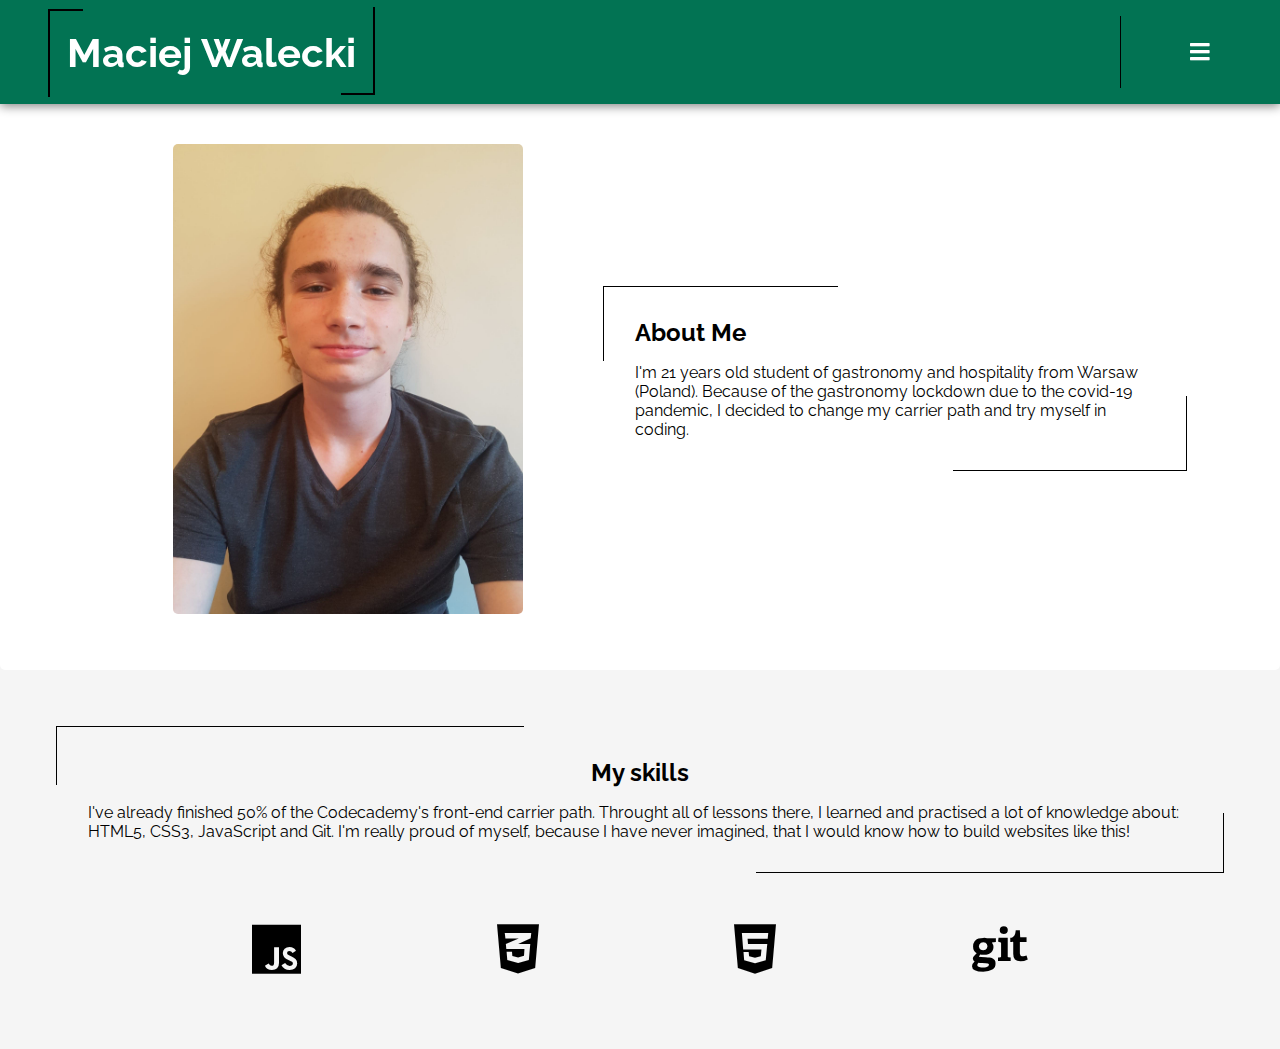
<file: index.html>
<!DOCTYPE html>
<html lang="en">
    <head>
        <meta charset="UTF-8">
        <title>My portfolio project</title>
        <meta name="description" content="Maciej Walecki's portfolio site. See my skills, projects and more!">
        <meta name="viewport" content="width=device-width, initial-scale=1.0">
        <link href="styles.css" type="text/css" rel="stylesheet">
        <link href="css/all.min.css" rel="stylesheet">
        <link rel="preconnect" href="https://fonts.gstatic.com">
        <link href="https://fonts.googleapis.com/css2?family=Josefin+Sans:wght@600&family=Raleway&display=swap" rel="stylesheet">

    </head>

    <body>

        <header>
            <h1><a href="index.html">Maciej Walecki</a></h1>
            <div id="menuButton">
                <i class="fas fa-bars"></i>
                <!--Sliding nav-->
                <nav>
                    <ul>
                        <li><a class="previous" href="#aboutMe">About Me</a></li>
                        <li class="toHide"><a href="#mySkills">My skills</a></li>
                        <li><a class="next" href="my_projects.html#myProjects">My projects</a></li>
                        <li class="toHide"><a href="my_projects.html#contact">Contact</a></li>
                    </ul>
                </nav>
            </div> 
        </header>

        <section id="aboutMe">
            <img src="img/Me.jpg" alt="My photo"/>
            <article>
                <h2>About Me</h2>
                <p>I'm 21 years old student of gastronomy and hospitality from Warsaw (Poland). Because of the gastronomy lockdown due to the covid-19 pandemic, I decided to change my carrier path and try myself in coding.  </p>
            </article>
         </section>

        <section id="mySkills">
            <article>
                <h2>My skills</h2>
                <p>I've already finished 50% of the Codecademy's front-end carrier path. Throught all of lessons there, I learned and practised a lot of knowledge about: HTML5, CSS3, JavaScript and Git. I'm really proud of myself, because I have never imagined, that I would know how to build websites like this! </p>
            </article>
            <div class="skillsContainer">
                <i class="fab fa-js" title="JavaScript"></i>
                <i class="fab fa-css3-alt" title="CSS3"></i>
                <i class="fab fa-html5" title="HTML5"></i>
                <i class="fab fa-git" title="Git"></i>
            </div>
        </section>
    </body>
</html>
</file>
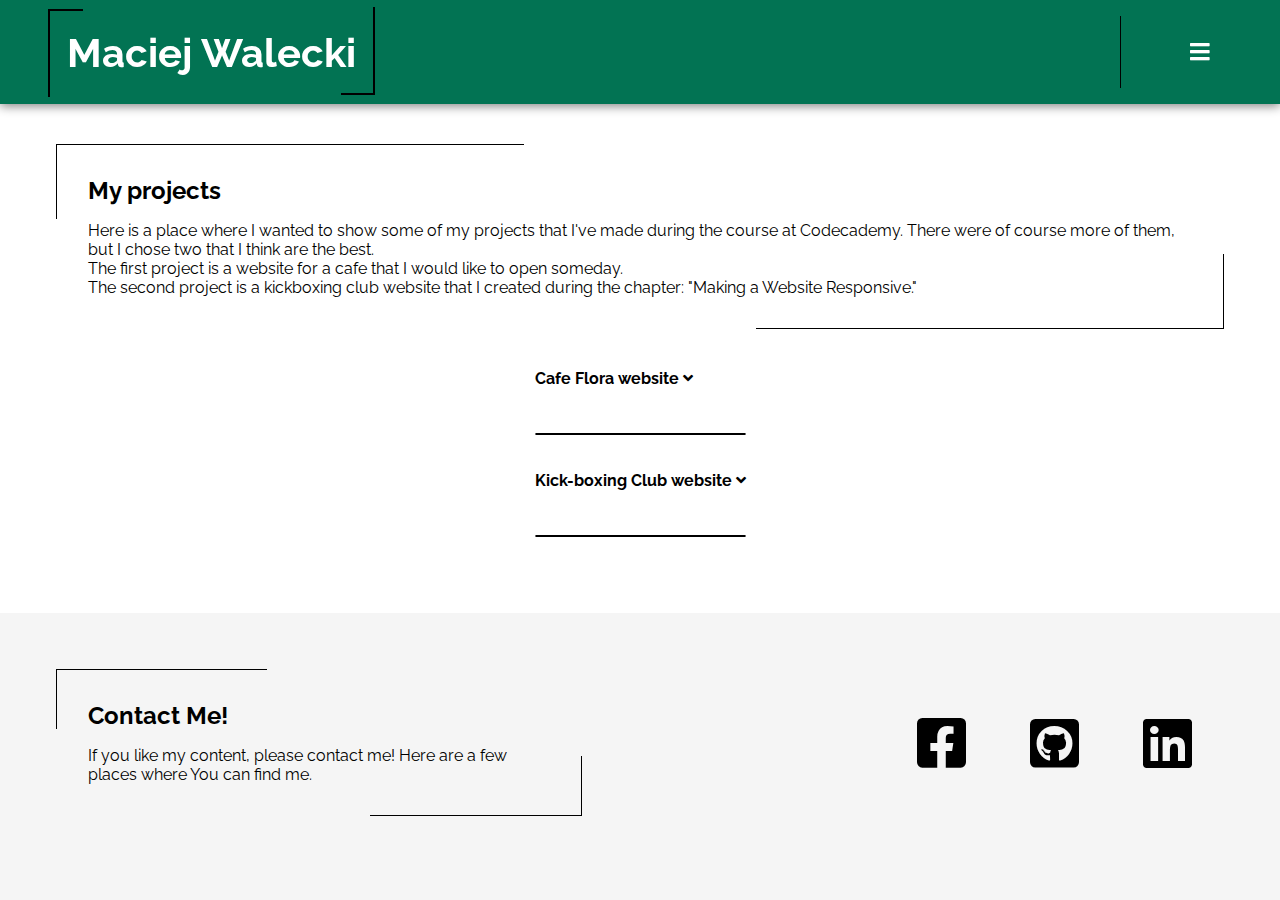
<file: my_projects.html>
<!DOCTYPE html>
<html lang="en">
    <head>
        <meta charset="UTF-8">
        <title>My portfolio project</title>
        <meta name="description" content="Maciej Walecki's portfolio site. See my skills, projects and more!">
        <meta name="viewport" content="width=device-width, initial-scale=1.0">
        <script src="script.js" defer></script>
        <link href="styles.css" type="text/css" rel="stylesheet">
        <link href="css/all.min.css" rel="stylesheet">
        <link rel="preconnect" href="https://fonts.gstatic.com">
        <link href="https://fonts.googleapis.com/css2?family=Josefin+Sans:wght@600&family=Raleway&display=swap" rel="stylesheet">
    </head>

    <body>

        <header>
            <h1><a href="index.html">Maciej Walecki</a></h1>
            <div id="menuButton">
                <i class="fas fa-bars"></i>
                <!--sliding nav-->
                <nav>
                    <ul>
                        <li><a class="previous" href="index.html">About Me</a></li>
                        <li class="toHide"><a href="index.html#mySkills">My skills</a></li>
                        <li><a class="next" href="my_projects.html#myProjects">My projects</a></li>
                        <li class="toHide"><a href="my_projects.html#contact">Contact</a></li>
                    </ul>
                </nav>
            </div>
        </header>

        <section id="myProjects">
            <article>
                <h2>My projects</h2>
                <p>Here is a place where I wanted to show some of my projects that I've made during the course at Codecademy. There were of course more of them, but I chose two that I think are the best.<br>The first project is a website for a cafe that I would like to open someday.<br> The second project is a kickboxing club website that I created during the chapter: "Making a Website Responsive."</p>
            </article>
            <ul>
                <li id="floraTitle" class="projectTitle"><strong>Cafe Flora website </strong><i id="floraArrow" class="fas fa-angle-down"></i></li>
                <li><img id="flora" src="img/flora.jpg" alt="Flora project"></li>
                <li id="kickboxingTitle" class="projectTitle"><strong>Kick-boxing Club website </strong><i id="kickboxingArrow" class="fas fa-angle-down"></i></li>
                <li><img id="kickboxing" src="img/kickboxingclub.jpg" alt="Kick-boxing project"></li>
            </ul>
        </section>

        <section id="contact">
            <article>
                <h2>Contact Me!</h2>
                <p> If you like my content, please contact me! Here are a few places where You can find me.</p>
            </article>
            <div id="contactsContainer">
                <ul>
                    <li><a href="https://www.facebook.com/" target="_blank"><i class="fab fa-facebook-square"></a></i></li>
                    <li><a href="https://github.com/maciekw129" target="_blank"><i class="fab fa-github-square"></a></i></li>
                    <li><a href="https://www.linkedin.com/in/maciej-walecki-51b76a1b7/" target="_blank"><i class="fab fa-linkedin"></a></i></li>
                </ul>
            </div>
        </section>
    </body>
</html>
</file>
<file: styles.css>
/* GENERAL STYLES */

* {
    box-sizing: border-box;
    margin: 0;
    padding: 0;
}

body {
    font-family: 'Raleway', sans-serif;
    background-color: #f5f5f5;
}

h1 {
    font-size: 250%;
}

a {
    text-decoration: none;
    color: white;
}

section { 
    padding: 3.5rem;
}

article {
    padding: 2rem;
    position: relative;
}
 
article h2 {
    margin-bottom: 1rem;
}

article::before {
    position: absolute;
    top: 0;
    left: 0;
    width: 40%;
    height: 40%;
    content:"";
    border-top: 1px solid black;
    border-left: 1px solid black;
}

article::after {
    position: absolute;
    bottom: 0;
    right: 0;
    width: 40%;
    height: 40%;
    content:"";
    border-bottom: 1px solid black;
    border-right: 1px solid black;
}

/* HEADER */

header {
    display: flex;
    position: fixed;
    width: 100%;
    height: 6.5rem;
    justify-content: space-between;
    align-items: center;
    background-color: #027353;
    z-index: 1;
    box-shadow: 0 0.1rem 10px gray;
}

header h1 {
    margin-left: 3rem;
    color: #ffffff;
    position: relative;
    padding: 1.2rem;
    text-align: center;
}

header h1::before {
    position: absolute;
    top: 0;
    left: 0;
    width: 10%;
    height: 100%;
    content:"";
    border-top: 2px solid black;
    border-left: 2px solid black;
}

header h1::after {
    position: absolute;
    bottom: 0;
    right: 0;
    width: 10%;
    height: 100%;
    content: "";
    border-bottom: 2px solid black;
    border-right: 2px solid black;
}

/* nav bar and menu button */

#menuButton {
    display: flex;
    font-size: 140%;
    transition: background-color 0.2s linear;
    width: 10rem;
    height: 100%;
    align-items: center;
    justify-content: center;
    position: relative;
    color: #ffffff;
}


#menuButton::after {
    position: absolute;
    content: "";
    left: 0;
    height: 70%;
    border-left: 1px solid black;
}

#menuButton:hover {
    background-color: #f5f5f5;
    color: #025949;
    transition: background-color 0.2s linear;
}

nav {
    position: absolute;
    left: 10rem;
    top: 7rem;
    width: 10rem;
    height: 20rem;
    overflow: hidden;
    transition: transform 0.75s ease-out 0.25s;
    border-radius: 5px;
}

nav ul {
    list-style-type: none;
    height: 100%;
    display: flex;
    flex-direction: column;
}

nav ul li {
    height: 25%;
    display: flex;
    justify-content: center;
    align-items: center;
    background-color: whitesmoke;
    text-decoration: none;
}

nav ul li a {
    font-size: 1rem;
    display: flex;
    justify-content: center;
    align-items: center;
    color: black;
    transition: color 0.2s linear;
    transition: background-color 0.1s linear;
    width: 100%;
    height: 100%;   
}

nav ul li a:hover {
    color: #ffffff;
    transition: color 0.75s linear;
    background-color: #027353;
    transition: background-color 0.1s linear;
}

/* for sliding nav */
#menuButton:hover nav, nav:hover {
    transform: translateX(-10rem);
    transition: transform 0.2s ease-out;
}

@media only screen and (max-width: 560px) {

    header {
        flex-direction: column;
        height: auto;
        padding-top: 1rem;
    }

    header h1 {
        margin: 0;
        margin-bottom: 0.75rem;
    }

    #menuButton {
        width: auto;
        visibility: hidden;
    }
    
    nav {
        visibility: visible;
        position: static;
        width: 120%;
        height: auto;
        margin-right: 22px;
    }

    nav ul {
        flex-direction: row;
        flex-wrap: wrap;
    }

    nav ul li {
        content: 'h';
    }

    nav ul li a {
        padding: 0.5rem;
    }

    #menuButton:hover nav, nav:hover {
        transform: unset;
    }
}

@media only screen and (max-width: 415px) {

    header h1 {
        width: 90%;
    }

    .toHide {
        display: none;
    }

    nav ul li {
        text-indent: -999px;
    }

    .next::after, .previous::after {
        text-indent: 0;
        font-size: 125%;
        font-weight: bold;
    }

    .previous::after {
        content: '<';
    }

    .next::after {
        content: '>';
    }
}



/* ABOUT ME SECTION */

#aboutMe {
    align-items: center;
    display: flex;
    justify-content: center;
    width: 100%;
    padding-top: 9rem;
    border-radius: 5px;
    background-color: #ffffff;
}

#aboutMe article {
    width: 50%;
}

#aboutMe img {
    width: 30%;
    height: auto;
    margin: 0 5rem;
    border-radius: 5px;
}

@media only screen and (max-width: 770px) {

    #aboutMe {
        flex-direction: column-reverse;
    }

    #aboutMe article {
        width: 100%;
    }

    #aboutMe img {
        width: 65%;
        padding-top: 2rem;
    }
  }

@media only screen and (max-width: 560px) {
    #aboutMe {
        padding-top: 11rem;
    }
}

@media only screen and (max-width: 350px) {
    #aboutMe {
        padding-top: 14rem;
    }
}
    
/* MY SKILLS SECTION */

#mySkills {
    width: 100%;
    height: auto;
    display: flex;
    flex-direction: column;
    background-color: #f5f5f5;
}  

#mySkills article h2 {
    text-align: center;
}

.skillsContainer {
    display: flex;
    justify-content: space-evenly;
    align-items: center;
    width: 100%;
    margin-top: 2rem;
    padding: 1rem 0;
    border-radius: 5px;
}

.skillsContainer i {
    font-size: 350%;
}

@media only screen and (max-width: 320px) {

    .skillsContainer {
        flex-direction: column;
    }

    .skillsContainer i {
        padding: 0.6rem 0;
    }
}

/* MY PROJECTS SECTION */

#myProjects {
    padding-top: 9rem;
    display: flex;
    align-items: center;
    flex-direction: column;
    justify-content: space-around;
    width: 100%;
    background-color: #ffffff;
}

#myProjects article {
    margin-bottom: 1.5rem;
}

#myProjects ul {
    list-style-type: none;
}

#myProjects ul li {
    padding: 1rem 0;
}

.projectTitle:hover {
    cursor: pointer;
}

.projectTitle {
    border-radius: 5px;
}

#myProjects ul li img {
    border: 1px solid black;
    border-radius: 3px;
    width: 100%;
}

#flora {
    max-height: 0;
    transition: max-height 0.35s linear;
}

#kickboxing {
    max-height: 0;
    transition: max-height 0.35s linear;
}

#floraArrow {
    transition: transform 0.1s ease-in-out;
}

#kickboxingArrow {
    transition: transform 0.1s ease-in-out;
}

@media only screen and (max-width: 560px) {
    #myProjects {
        padding-top: 11rem;
    }
}

@media only screen and (max-width: 350px) {
    #myProjects {
        padding-top: 14rem;
    }
}
/* CONTACT ME SECTION */

#contact {
    display: flex;
    align-items: center;
    justify-content: space-between;
    background-color: #f5f5f5;
}

#contactsContainer ul {
    list-style-type: none;
    display: flex;
}

#contactsContainer ul li {
    padding: 0 2rem;
}

#contact article {
    width: 45%;
    margin-right: 2rem;
}

#contactsContainer ul li i {
    font-size: 350%;
    color: black;
}

@media only screen and (max-width: 980px) {

    #contact {
        flex-direction: column;
        justify-content: center;
    }

    #contact article {
        width: 100%;
        margin-bottom: 2rem;
        margin-right: 0;
    }
}

@media only screen and (max-width: 315px) {

    #contactsContainer ul {
        flex-direction: column;
    }
}
</file>
